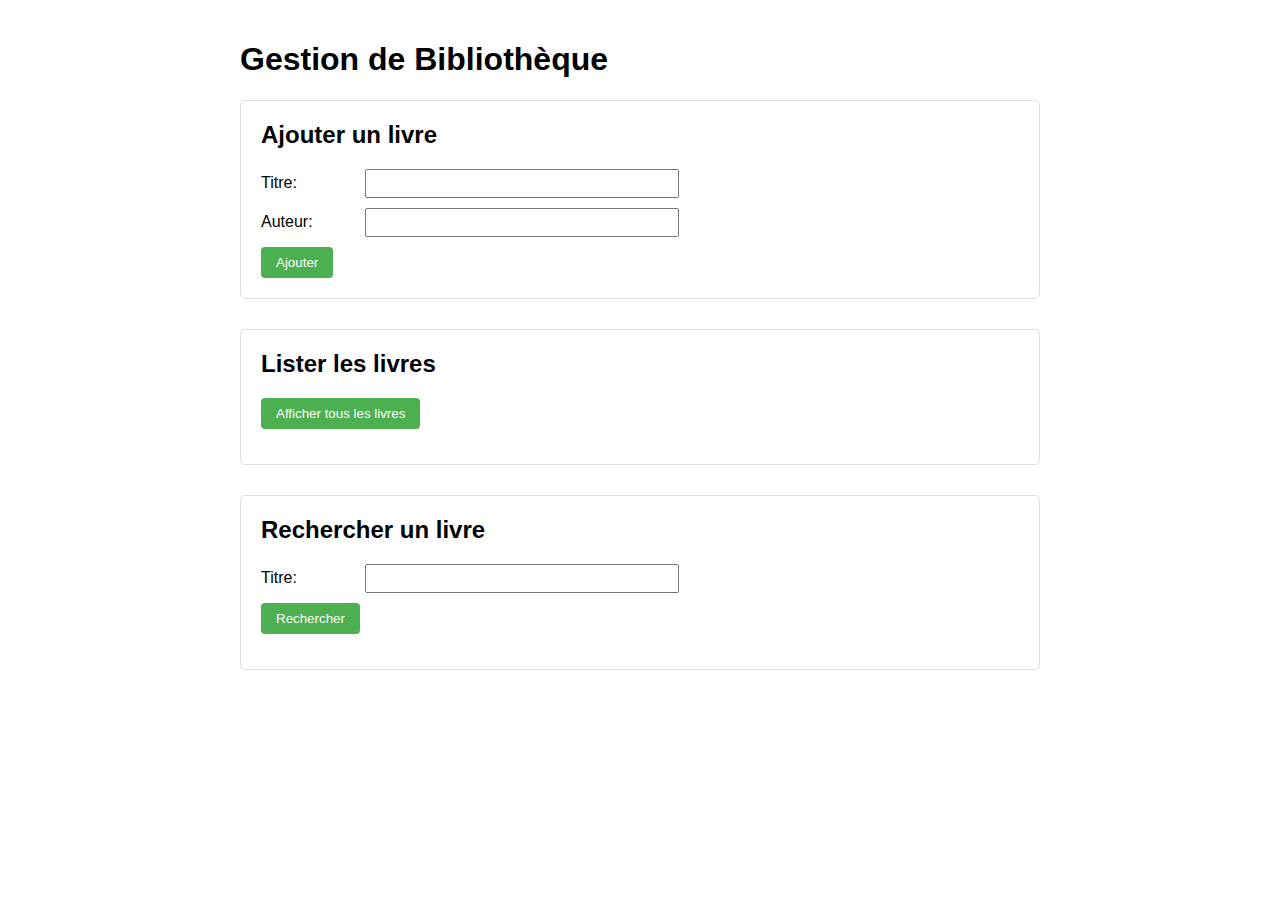
<file: TP2/index.html>
<!DOCTYPE html>
<html lang="fr">
<head>
    <meta charset="UTF-8">
    <meta name="viewport" content="width=device-width, initial-scale=1.0">
    <link rel="stylesheet" href="style.css">
    <title>Gestion de Bibliothèque</title>
</head>
<body>
    <h1>Gestion de Bibliothèque</h1>
    
    <section>
        <h2>Ajouter un livre</h2>
        <form id="add-book-form">
            <div>
                <label for="title">Titre:</label>
                <input type="text" id="title" required>
            </div>
            <div>
                <label for="author">Auteur:</label>
                <input type="text" id="author" required>
            </div>
            <button type="submit">Ajouter</button>
        </form>
    </section>
    
    <section>
        <h2>Lister les livres</h2>
        <button id="list-books-btn">Afficher tous les livres</button>
        <div id="books-list"></div>
    </section>
    
    <section>
        <h2>Rechercher un livre</h2>
        <form id="search-book-form">
            <div>
                <label for="search-title">Titre:</label>
                <input type="text" id="search-title" required>
            </div>
            <button type="submit">Rechercher</button>
        </form>
        <div id="search-result"></div>
    </section>
    <script type="module" src="scripts/main.js"></script>
</body>
</html>
</file>
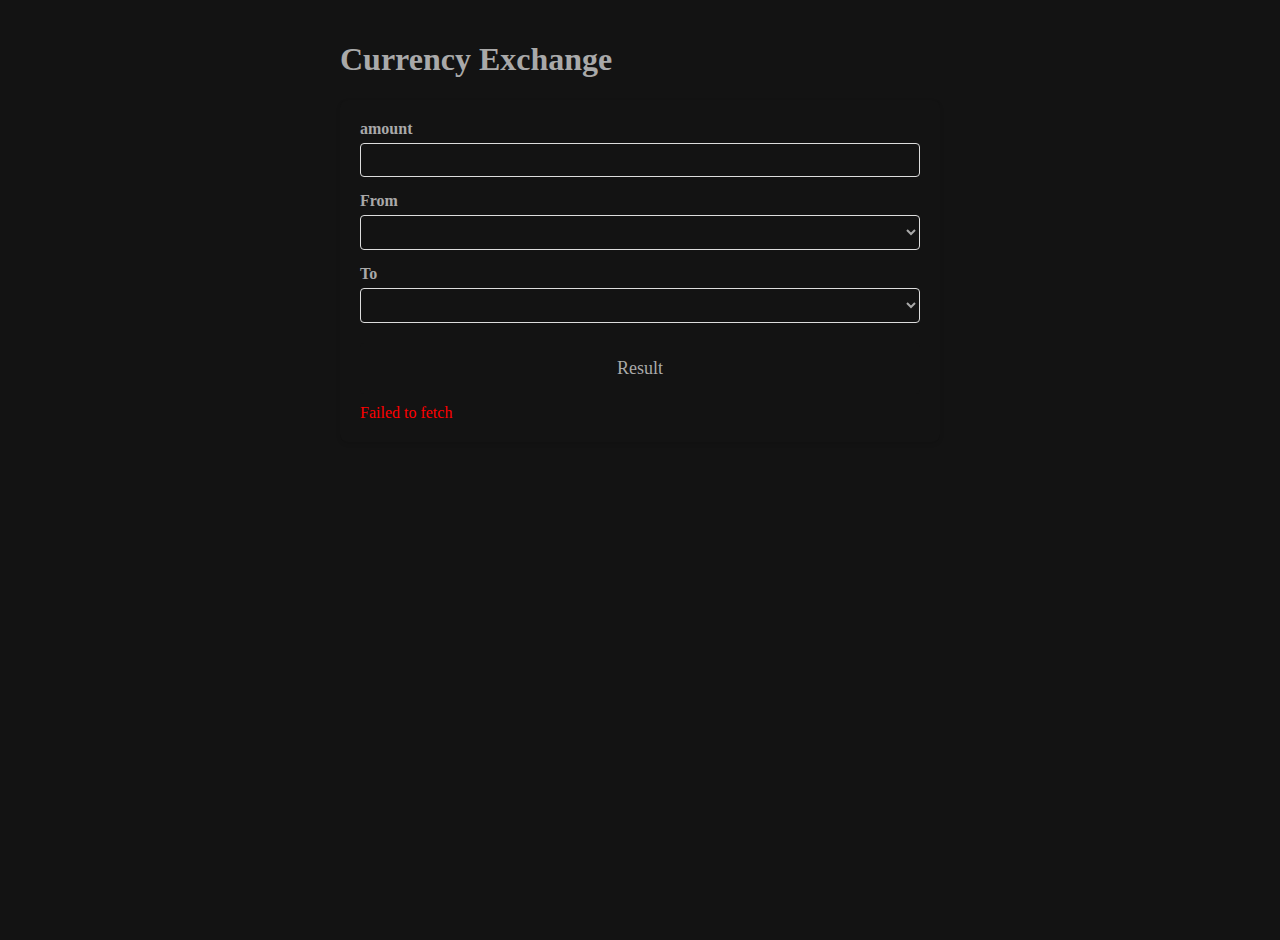
<file: TP3/index.html>
<!DOCTYPE html>
<html lang="fr">
<head>
    <meta charset="UTF-8">
    <meta name="viewport" content="width=device-width, initial-scale=1.0">
    <title>Currency Exchange</title>
    <link rel="stylesheet" href="style.css">
</head>
<body>
    <h1>Currency Exchange</h1>
    <div class="converter-container">
        <div class="input-group">
            <label for="amount">amount</label>
            <input type="number" id="amount"  min="0" step="0.01">
        </div>
        
        <div class="input-group">
            <label for="fromCurrency">From</label>
            <select id="fromCurrency"></select>
        </div>
        
        <div class="input-group">
            <label for="toCurrency">To</label>
            <select id="toCurrency"></select>
        </div>
        
        <div class="result" id="result">
            Result
        </div>
        
        <div class="error" id="error"></div>
    </div>

    <script src="script.js"></script>
</body>
</html>
</file>
<file: TP2/style.css>
body {
            font-family: Arial, sans-serif;
            max-width: 800px;
            margin: 0 auto;
            padding: 20px;
        }
        section {
            margin-bottom: 30px;
            padding: 20px;
            border: 1px solid #ddd;
            border-radius: 5px;
        }
        h2 {
            margin-top: 0;
        }
        form div {
            margin-bottom: 10px;
        }
        label {
            display: inline-block;
            width: 100px;
        }
        input[type="text"] {
            padding: 5px;
            width: 300px;
        }
        button {
            padding: 8px 15px;
            background-color: #4CAF50;
            color: white;
            border: none;
            border-radius: 4px;
            cursor: pointer;
        }
        button:hover {
            background-color: #45a049;
        }
        #books-list {
            margin-top: 15px;
        }
        #search-result {
            margin-top: 15px;
            font-weight: bold;
        }
</file>
<file: TP3/style.css>
* {
  background-color: rgb(19, 19, 19);
  color: rgb(169, 169, 169);
  font-family: "Playwrite DK Loopet", cursive;
}

body{
  height: 100vh;
  max-width: 600px;
  margin: 0 auto;
  padding: 20px;
}

.converter-container {
  padding: 20px;
  border-radius: 8px;
  box-shadow: 0 2px 4px rgba(0, 0, 0, 0.1);
}
.input-group {
  margin-bottom: 15px;
}
label {
  display: block;
  margin-bottom: 5px;
  font-weight: bold;
}
select,
input {
  width: 100%;
  padding: 8px;
  border: 1px solid #ddd;
  border-radius: 4px;
  box-sizing: border-box;
}
.result {
  margin-top: 20px;
  padding: 15px;
  border-radius: 4px;
  text-align: center;
  font-size: 18px;
}
.error {
  color: red;
  margin-top: 10px;
}
</file>
